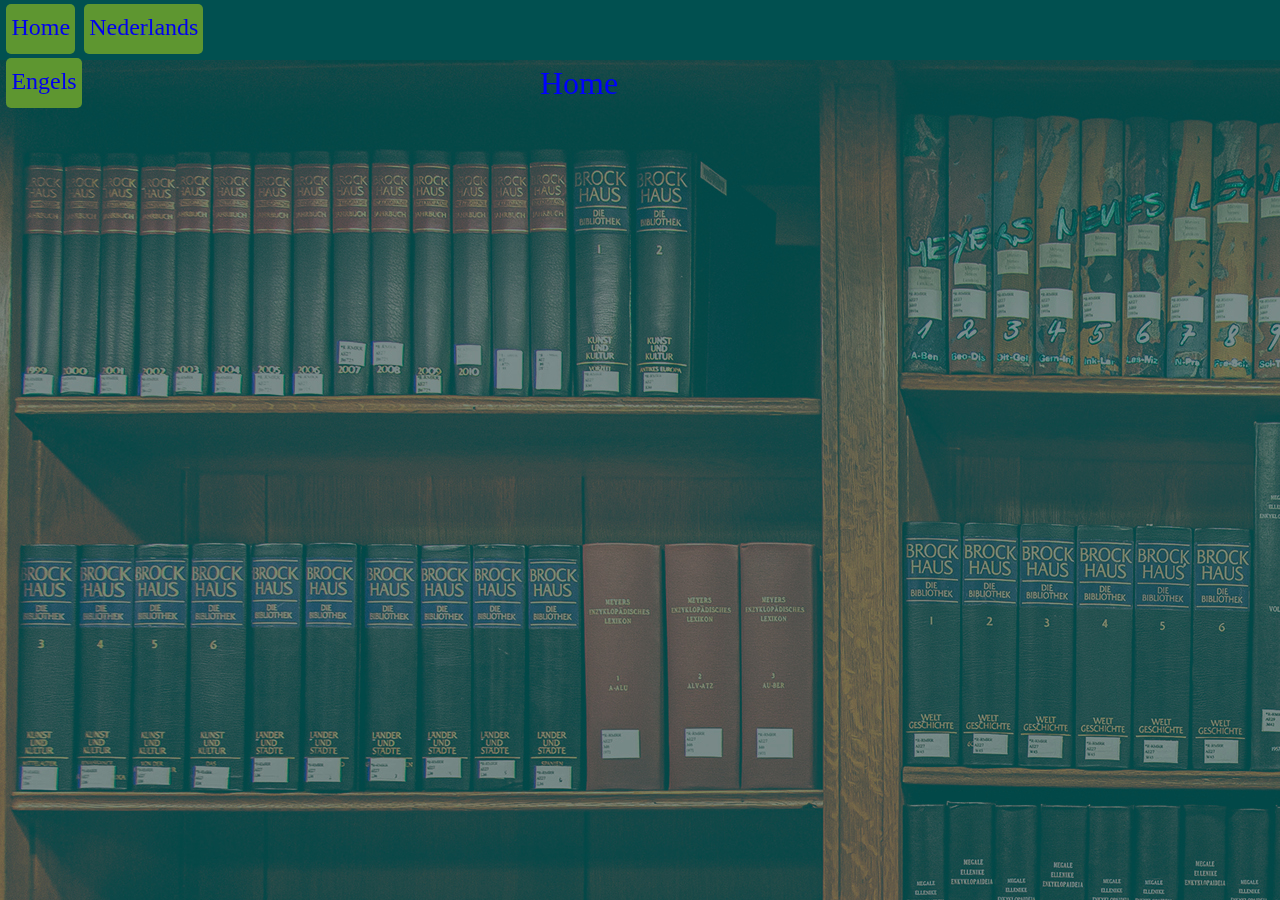
<file: index.html>
<!DOCTYPE html>
<html>
    <head>
        <title>Richard Peters</title>
        <link rel="stylesheet" href="stylesheet.css">
    </head>
    <body>
        <div id='header'>
            <div id='leftcontainer'>
            <a href='/' class='linkbutton'><div id='home' class='headerbutton'>Home</div></a>
            <a href='nederlands' class='linkbutton'><div id='nederlands' class='headerbutton'>Nederlands</div></a>
            <a href='engels' class='linkbutton'><div id='engels' class='headerbutton'>Engels</div></a>
            </div>

            <div id='title'>Home</div>
        </div>
    </body>
</html>
</file>
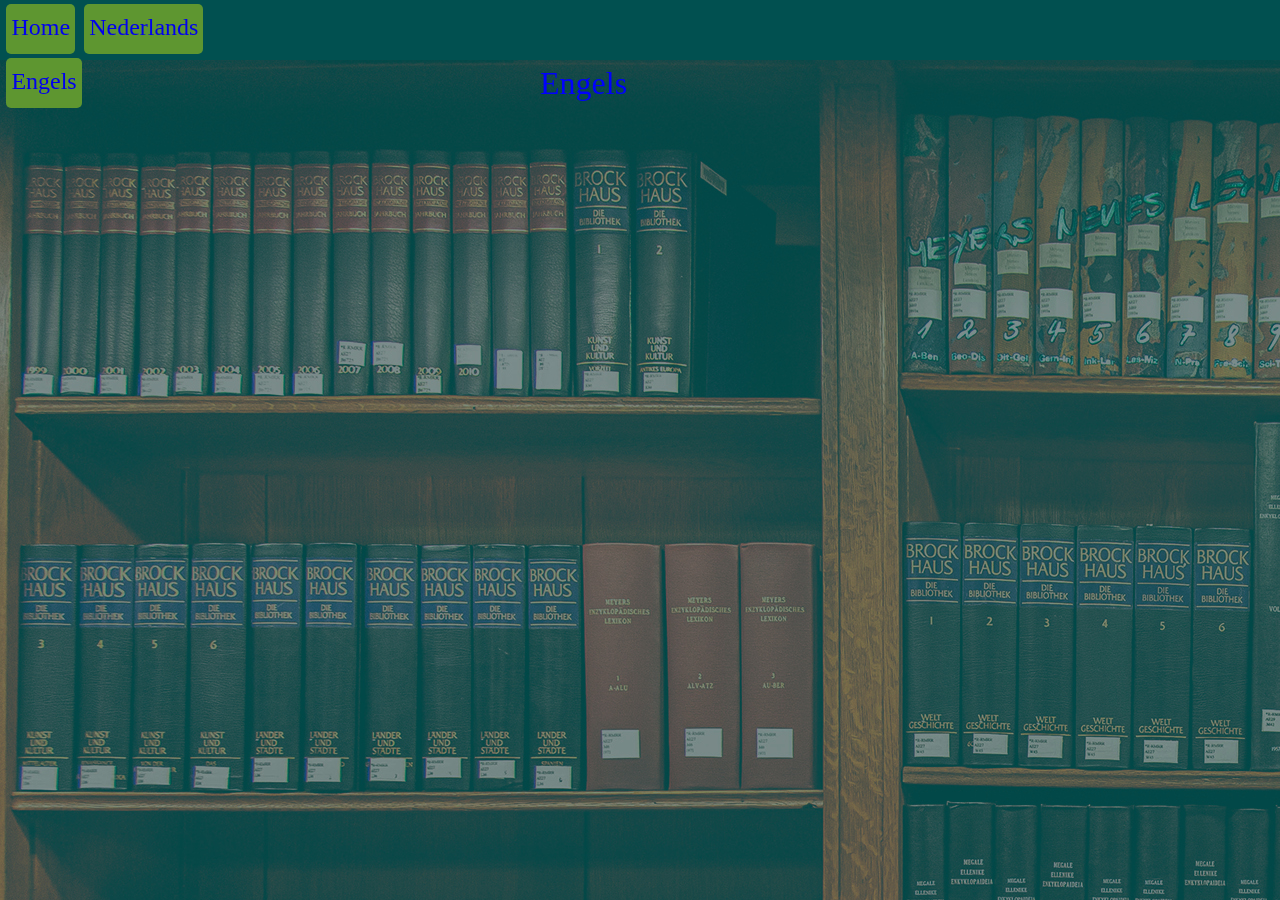
<file: engels.html>
<!DOCTYPE html>
<html>
    <head>
        <title>Richard Peters</title>
        <link rel="stylesheet" href="/stylesheet.css">
    </head>
    <body>
        <div id='header'>
            <div id='leftcontainer'>
            <a href='/' class='linkbutton'><div id='home' class='headerbutton'>Home</div></a>
            <a href='/nederlands/' class='linkbutton'><div id='nederlands' class='headerbutton'>Nederlands</div></a>
            <a href='/engels/' class='linkbutton'><div id='engels' class='headerbutton'>Engels</div></a>
            </div>

            <div id='title'>Engels</div>
        </div>
    </body>
</html>
</file>
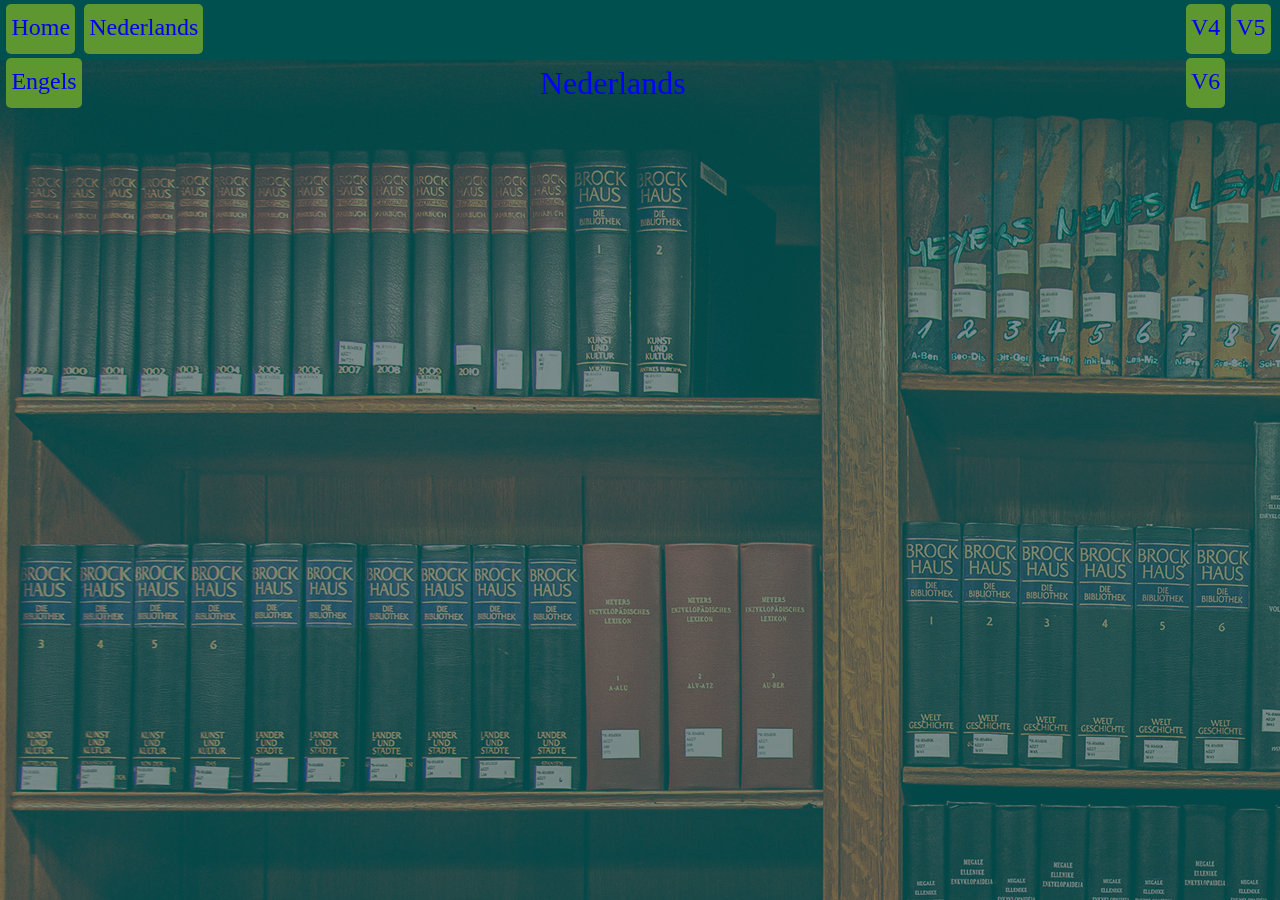
<file: nederlands.html>
<!DOCTYPE html>
<html>
    <head>
        <title>Richard Peters</title>
        <link rel="stylesheet" href="/stylesheet.css">
    </head>
    <body>
        <div id='header'>
            <div id='leftcontainer'>
            <a href='/' class='linkbutton'><div id='home' class='headerbutton'>Home</div></a>
            <a href='/nederlands/' class='linkbutton'><div id='nederlands' class='headerbutton'>Nederlands</div></a>
            <a href='/engels/' class='linkbutton'><div id='engels' class='headerbutton'>Engels</div></a>
            </div>

            <div id='rightcontainer'>
            <a href='/nederlands/v4/' class='linkbutton'><div id='v4' class='headerbutton' class='v'>V4</div></a>
            <a href='/nederlands/v5/' class='linkbutton'><div id='v5' class='headerbutton' class='v'>V5</div></a>
            <a href='/nederlands/v6/' class='linkbutton'><div id='v6' class='headerbutton' class='v'>V6</div></a>
            </div>

            <div id='title'>Nederlands</div>
        </div>
    </body>
</html>
</file>
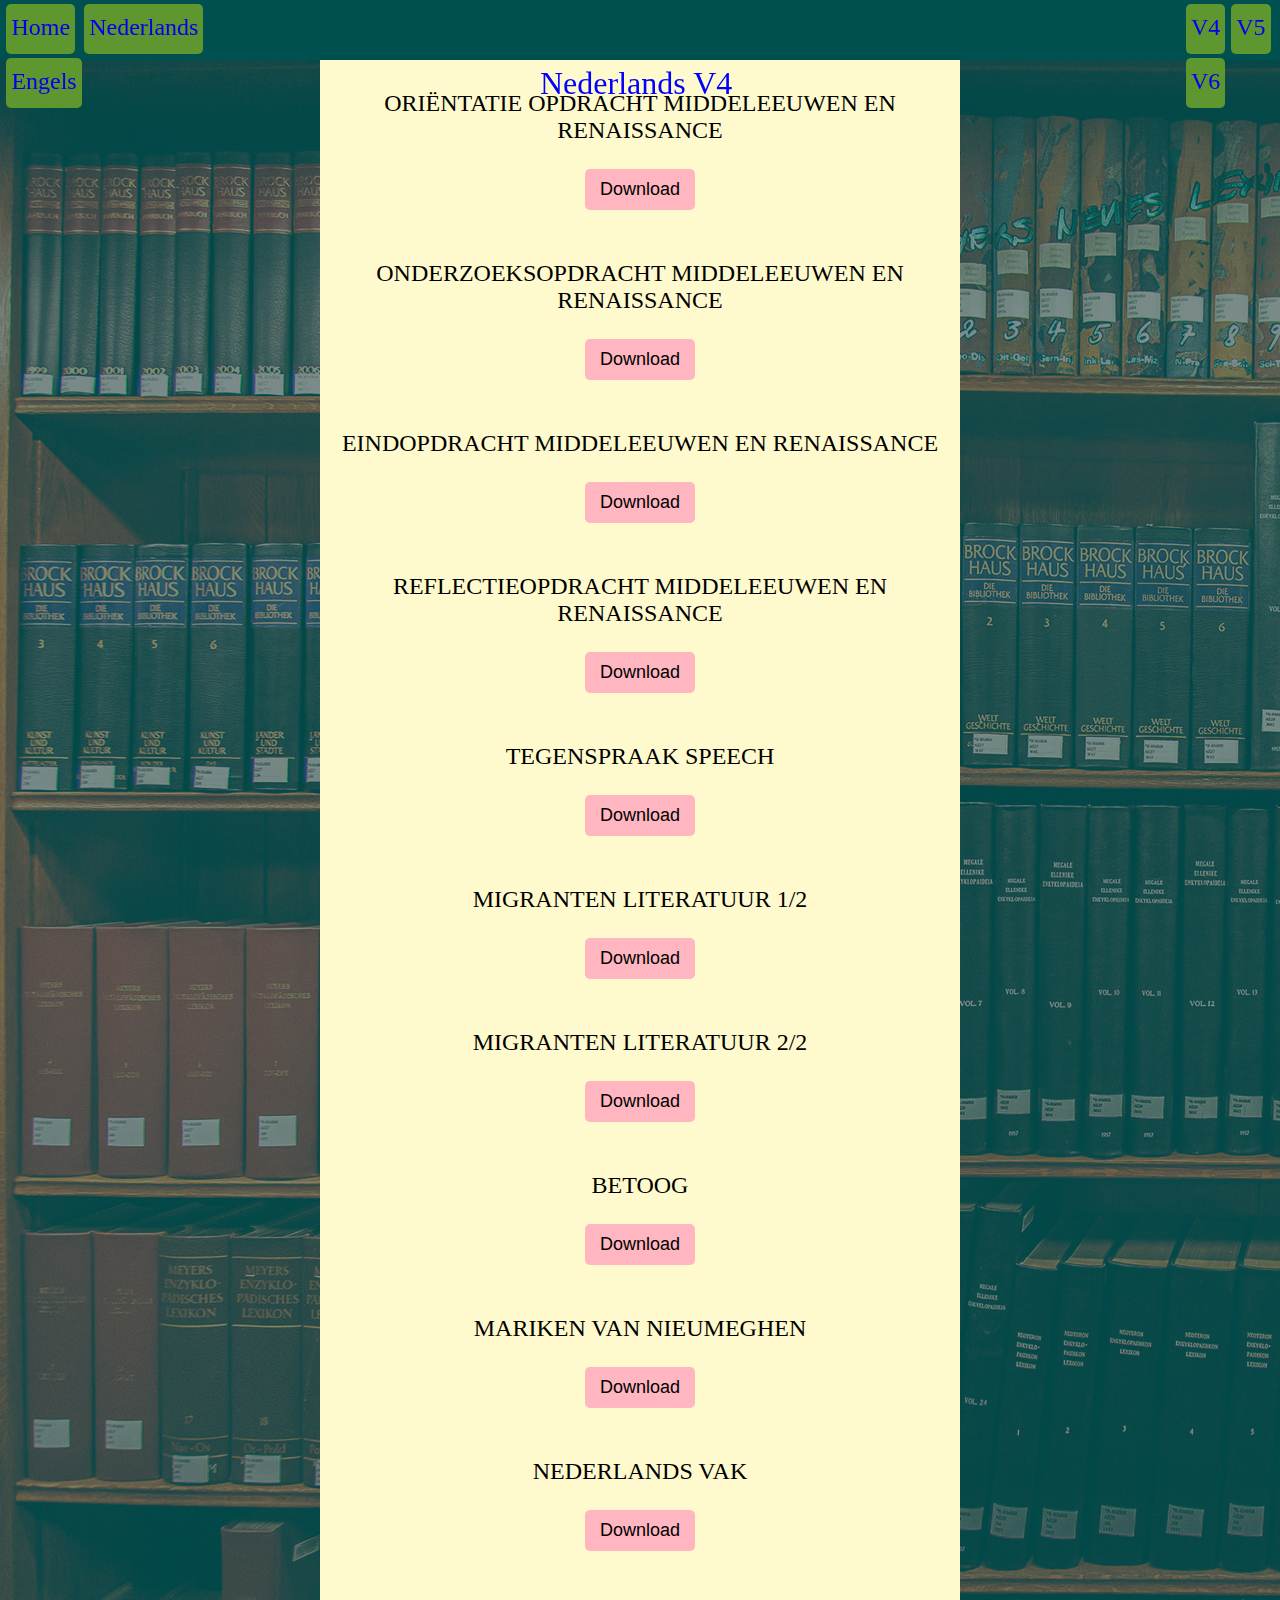
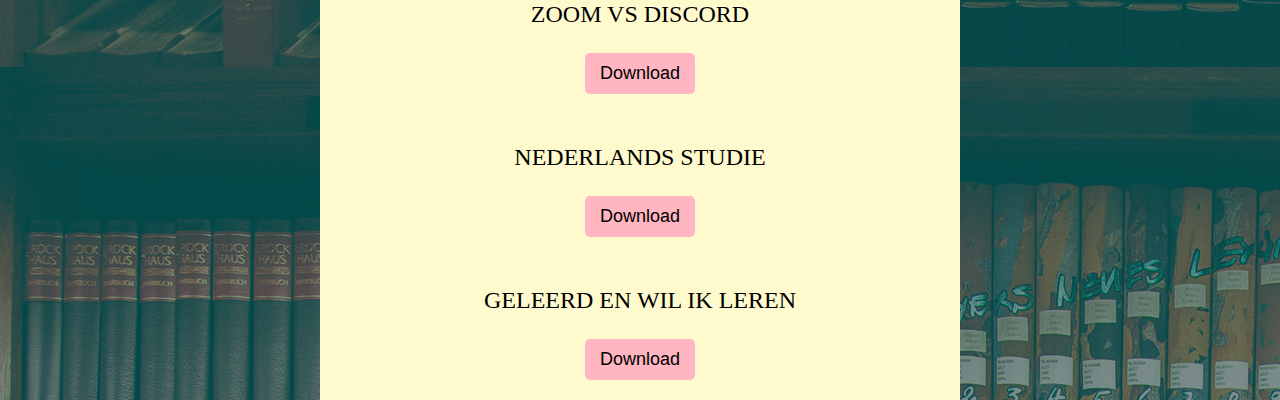
<file: nederlands/v4.html>
<!DOCTYPE html>
<html>
    <head>
        <title>Richard Peters</title>
        <link rel="stylesheet" href="/stylesheet.css">
    </head>
    <body>
        <div id='header'>
            <div id='leftcontainer'>
            <a href='/' class='linkbutton'><div id='home' class='headerbutton'>Home</div></a>
            <a href='/nederlands' class='linkbutton'><div id='nederlands' class='headerbutton'>Nederlands</div></a>
            <a href='/engels' class='linkbutton'><div id='engels' class='headerbutton'>Engels</div></a>
            </div>
    
            <div id='rightcontainer'>
            <a href='/nederlands/v4' class='linkbutton'><div id='v4' class='headerbutton' class='v'>V4</div></a>
            <a href='/nederlands/v5' class='linkbutton'><div id='v5' class='headerbutton' class='v'>V5</div></a>
            <a href='/nederlands/v6' class='linkbutton'><div id='v6' class='headerbutton' class='v'>V6</div></a>
            </div>

            <div id='title'>Nederlands V4</div>
        </div>

        <div id='maincontainer'>
        <div id='orientalise' class='block'>ORIËNTATIE OPDRACHT MIDDELEEUWEN EN RENAISSANCE <br>
        <button class='blockbutton' type="submit" onclick="window.open('/nederlands/v4/OrientatieV4.pdf')">Download</button></div>
        <div id='onderzoek' class='block'>ONDERZOEKSOPDRACHT MIDDELEEUWEN EN RENAISSANCE <br>
        <button class='blockbutton' type="submit" onclick="window.open('/nederlands/v4/TragediesRenaissanceV4.pdf')">Download</button></div>
        <div id='eindopdracht' class='block'>EINDOPDRACHT MIDDELEEUWEN EN RENAISSANCE <br>
        <button class='blockbutton' type="submit" onclick="window.open('/nederlands/v4/EindopdrachtRenaissanceV4.pdf')">Download</button></div>
        <div id='reflectie' class='block'>REFLECTIEOPDRACHT MIDDELEEUWEN EN RENAISSANCE <br>
        <button class='blockbutton' type="submit" onclick="window.open('/nederlands/v4/ReflectieRenaissanceV4.pdf')">Download</button></div>
        <div id='tegenspraak' class='block'>TEGENSPRAAK SPEECH <br>
        <button class='blockbutton' type="submit" onclick="window.open('/nederlands/v4/TegenspraakV4.docx')">Download</button></div>
        <div id='migranten1' class='block'>MIGRANTEN LITERATUUR 1/2 <br>
        <button class='blockbutton' type="submit" onclick="window.open('/nederlands/v4/MigrantenVergelijking1V4.docx')">Download</button></div>
        <div id='migranten2' class='block'>MIGRANTEN LITERATUUR 2/2 <br>
        <button class='blockbutton' type="submit" onclick="window.open('/nederlands/v4/MigrantenVergelijking2V4.docx')">Download</button></div>
        <div id='betoog' class='block'>BETOOG <br>
        <button class='blockbutton' type="submit" onclick="window.open('/nederlands/v4/BetoogV4.pdf')">Download</button></div>
        <div id='mariken' class='block'>MARIKEN VAN NIEUMEGHEN <br>
        <button class='blockbutton' type="submit" onclick="window.open('/nederlands/v4/MarikenV4.pdf')">Download</button></div>
        <div id='nederlandsvak' class='block'>NEDERLANDS VAK <br>
        <button class='blockbutton' type="submit" onclick="window.open('/nederlands/v4/VakV4.pdf')">Download</button></div>
        <div id='zoomvsdiscord' class='block'>ZOOM VS DISCORD <br>
        <button class='blockbutton' type="submit" onclick="window.open('/nederlands/v4/ZoomVSDiscordV4.pdf')">Download</button></div>
        <div id='nederlandsstudie' class='block'>NEDERLANDS STUDIE <br>
        <button class='blockbutton' type="submit" onclick="window.open('/nederlands/v4/StudieNederlandsV4.docx')">Download</button></div>
        <div id='geleerd' class='block'>GELEERD EN WIL IK LEREN <br>
        <button class='blockbutton' type="submit" onclick="window.open('/nederlands/v4/GeleerdEnWilLerenV4.docx')">Download</button></div>
        </div>
    </body>
</html>
</file>
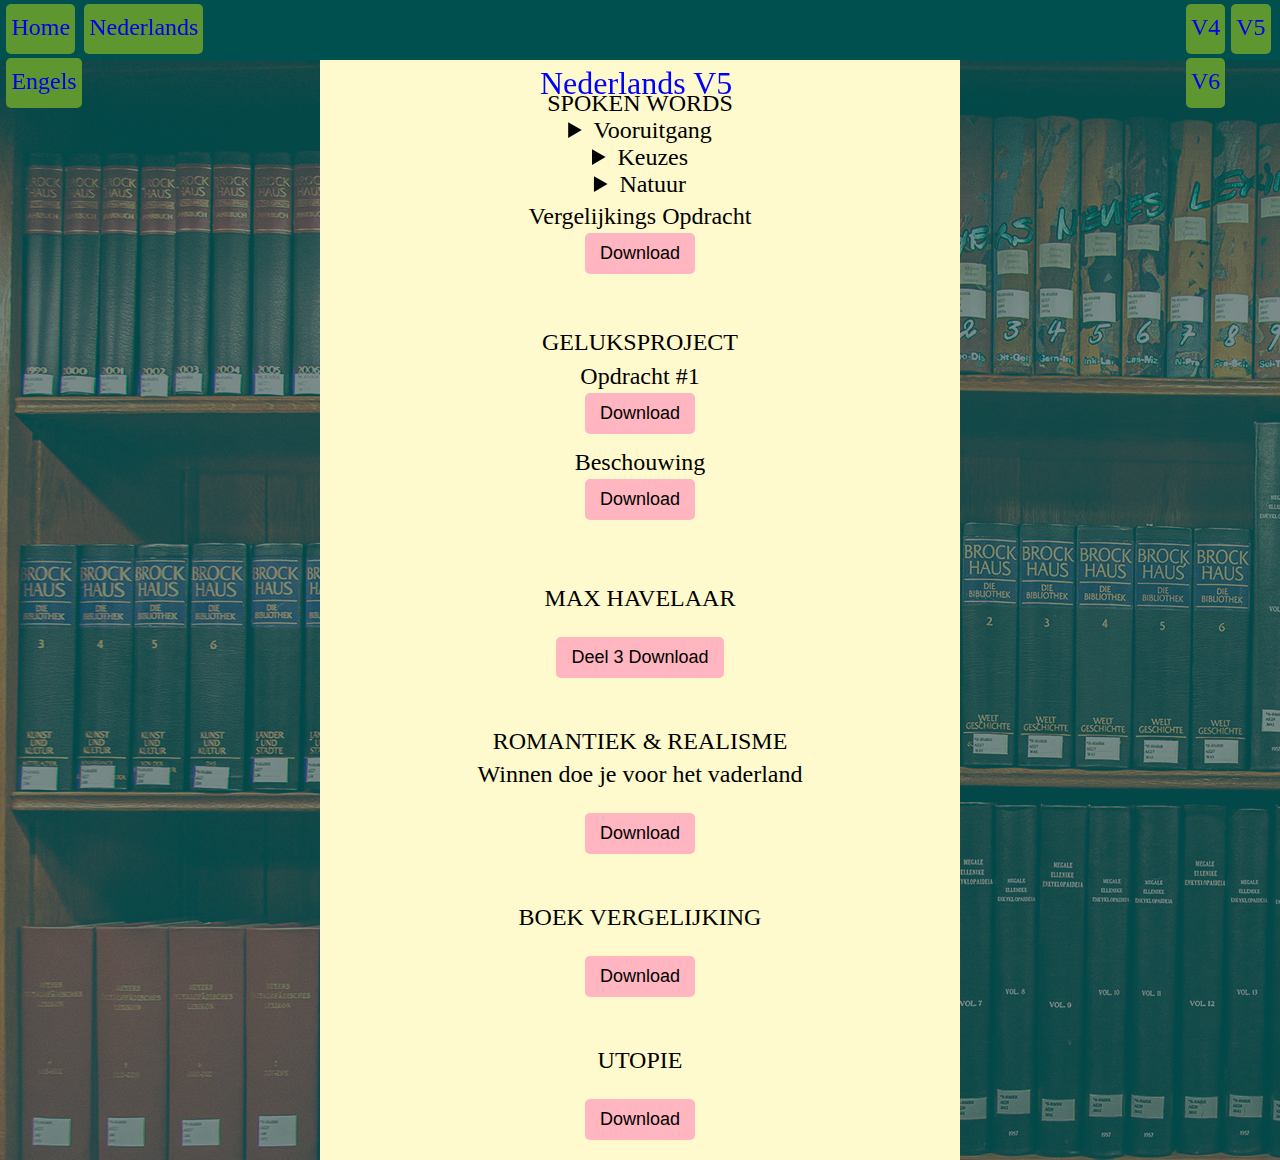
<file: nederlands/v5.html>
<!DOCTYPE html>
<html>
    <head>
        <title>Richard Peters</title>
        <link rel="stylesheet" href="/stylesheet.css">
    </head>
    <body>
        <div id='header'>
            <div id='leftcontainer'>
            <a href='/' class='linkbutton'><div id='home' class='headerbutton'>Home</div></a>
            <a href='/nederlands' class='linkbutton'><div id='nederlands' class='headerbutton'>Nederlands</div></a>
            <a href='/engels' class='linkbutton'><div id='engels' class='headerbutton'>Engels</div></a>
            </div>
    
            <div id='rightcontainer'>
            <a href='/nederlands/v4' class='linkbutton'><div id='v4' class='headerbutton' class='v'>V4</div></a>
            <a href='/nederlands/v5' class='linkbutton'><div id='v5' class='headerbutton' class='v'>V5</div></a>
            <a href='/nederlands/v6' class='linkbutton'><div id='v6' class='headerbutton' class='v'>V6</div></a>
            </div>

            <div id='title'>Nederlands V5</div>
        </div>

        <div id='maincontainer'>

        <div id='spokenwords' class='block'>SPOKEN WORDS <br>
        <details class="details"><summary class="summary">Vooruitgang</summary>
        <p class="p"><iframe src=E:/440549/vooruitgang.txt class="dropdown1"></iframe></p></details>
        <details class="details"><summary class="summary">Keuzes</summary>
        <p class="p"><iframe src=E:/440549/keuzes.txt class="dropdown2"></iframe></p></details>
        <details class="details"><summary class="summary">Natuur</summary>
        <p class="p"><iframe src=E:/440549/natuur.txt class="dropdown3"></iframe></p></details>
        <div class="subblock">Vergelijkings Opdracht<br><button class='blockbutton' type="submit" onclick="window.open('/nederlands/v5/VergelijkingV5.pdf')" style='margin-top:3px'>Download</button></div></div>

        <div id='geluksproject' class='block'>GELUKSPROJECT <br>
        <div class="subblock" style='margin-top:7px'>Opdracht #1<br><button class='blockbutton' type="submit" onclick="window.open('/nederlands/v5/GelukV5.docx')" style='margin-bottom: 10px; margin-top:3px'>Download</button></div>
        <div class="subblock">Beschouwing<br><button class='blockbutton' type="submit" onclick="window.open('/nederlands/v5/BeschouwingV5.pdf')" style='margin-bottom: 10px; margin-top:3px'>Download</button></div></div>
        
        <div id='max' class='block'>MAX HAVELAAR <br>
        <button class='blockbutton' type="submit" onclick="window.open('/nederlands/v5/MaxHavelaarV5.pdf')">Deel 3 Download</button></div>

        <div id='romantiek' class='block'>ROMANTIEK & REALISME <br>
        <p class="p" style='margin-top:6px'>Winnen doe je voor het vaderland <br></p>
        <button class='blockbutton' type="submit" onclick="window.open('/nederlands/v5/WinnenVoorVaderlandV5.pptx')">Download</button></div>
        
        <div id='boekvergelijking' class='block'>BOEK VERGELIJKING <br>
        <button class='blockbutton' type="submit" onclick="window.open('/nederlands/v5/VergelijkingsOpdrachtV5.pdf')">Download</button></div>

        <div id='boekvergelijking' class='block'>UTOPIE <br>
        <button class='blockbutton' type="submit" onclick="window.open('/nederlands/v5/UtopieV5.pdf')">Download</button></div>

        </div>
    </body>
</html>
</file>
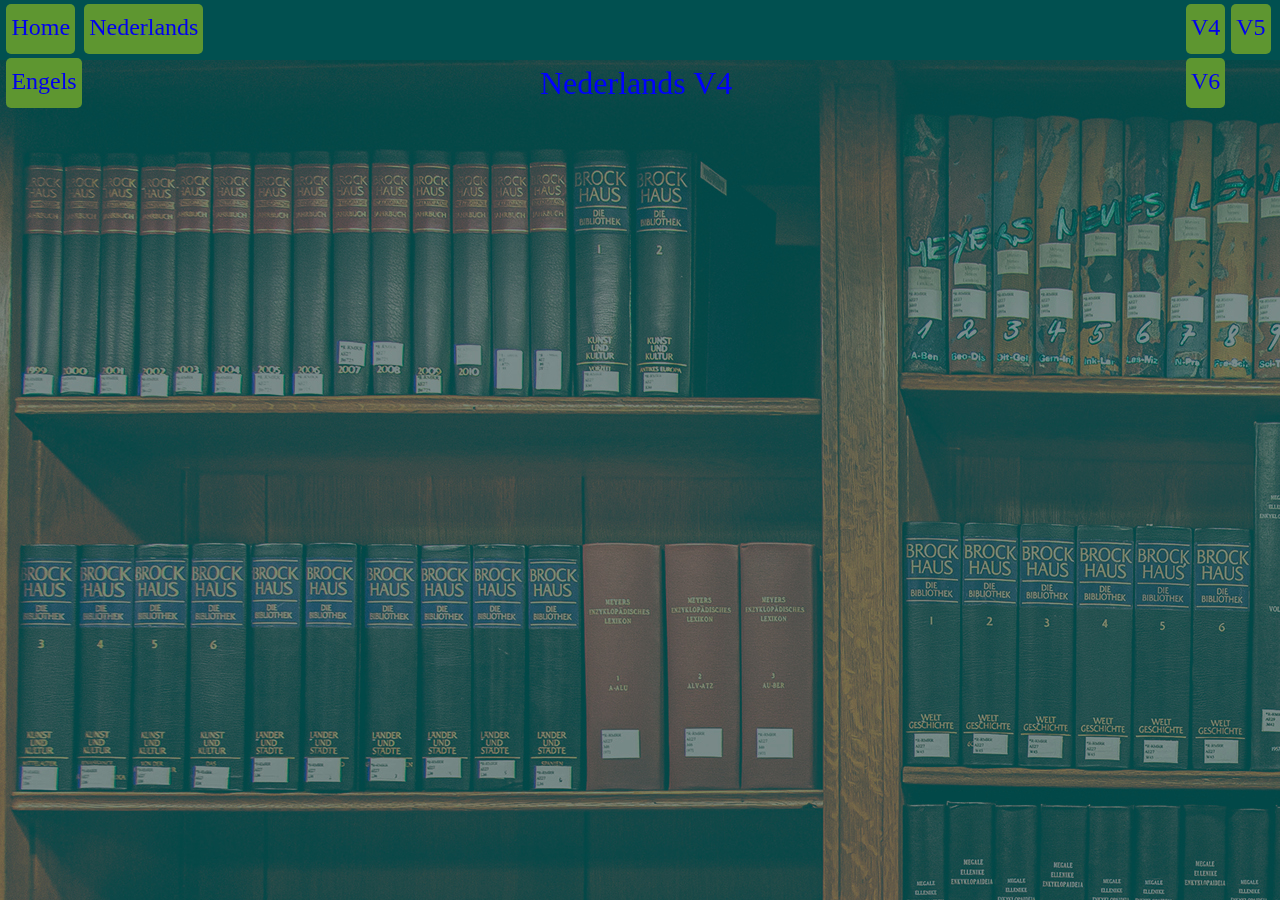
<file: nederlands/v6.html>
<!DOCTYPE html>
<html>
    <head>
        <title>Richard Peters</title>
        <link rel="stylesheet" href="/stylesheet.css">
    </head>
    <body>
        <div id='header'>
            <div id='leftcontainer'>
            <a href='/' class='linkbutton'><div id='home' class='headerbutton'>Home</div></a>
            <a href='/nederlands' class='linkbutton'><div id='nederlands' class='headerbutton'>Nederlands</div></a>
            <a href='/engels' class='linkbutton'><div id='engels' class='headerbutton'>Engels</div></a>
            </div>
    
            <div id='rightcontainer'>
            <a href='/nederlands/v4' class='linkbutton'><div id='v4' class='headerbutton' class='v'>V4</div></a>
            <a href='/nederlands/v5' class='linkbutton'><div id='v5' class='headerbutton' class='v'>V5</div></a>
            <a href='/nederlands/v6' class='linkbutton'><div id='v6' class='headerbutton' class='v'>V6</div></a>
            </div>

            <div id='title'>Nederlands V4</div>
        </div>
    </body>
</html>
</file>
<file: stylesheet.css>
*{
background-image:url('background2.jpg');
margin:0px 0px 0px 0px;
}

#header{
position: fixed;
z-index: 1;
background-image:None;
width:100%;
height:60px;
background-color:rgb(1, 80, 80);
color:blue;
}

#title{
background-image: None;
display:block;
font-size: xx-large;
width:200px;
margin:auto;
margin-top:-43px;
}

#leftcontainer{
display:inline-block;
background-image: None;
width: 20%;
margin-left:0.1%;
}

#rightcontainer{
background-image: None;
float: right;
width: 7.5%;
}

#maincontainer{
background-image: None;
width: 50%;
height: 1000px;
background-color: rgb(60, 128, 128);
margin: auto;
padding-top: 60px;
}

.dropdown1{
background-image: None;
background-color: lemonchiffon;
height:500px;
width: 60%;
}

.dropdown2{
background-image: None;
background-color: lemonchiffon;
height:400px;
width: 60%;
}

.dropdown3{
background-image: None;
background-color: lemonchiffon;
height:300px;
width: 60%;
}

.subblock{
background-image: None;
background-color: lemonchiffon;
margin:5px
}

.details{
background-image: None;
background-color: lemonchiffon;
}

.summary{
background-image: None;
background-color: lemonchiffon;
}

.p{
background-image: None;
background-color: lemonchiffon;
}

.block{
background-image: None;
background-color: lemonchiffon;
font-size: x-large;
padding-top: 30px;
padding-bottom: 20px;
text-align: center;
}

.blockbutton{
background-image: None;
background-color:lightpink;
border: none;
border-radius: 5px;
font-size: large;
padding-top: 10px;
padding-bottom: 10px;
padding-left: 15px;
padding-right: 15px;
margin-top: 25px;
}

.blockbutton:hover{
background-color: rgb(206, 147, 156)
}

.headerbutton{
display:inline-block;
font-size: x-large;
background-image: None;
background-color: rgb(94, 150, 48);
height: 40px;
width: fit-content;
padding-left: 5px;
padding-right: 5px;
padding-top: 10px;
margin-left: 2%;
margin-top: 4px;
border-radius: 5px;
}

.v{
display:block;
float:right;
}

.linkbutton{
background-image:None;
}

.linkbutton:visited{
color:inherit;
}

.headerbutton:hover{
background-color: rgb(75, 119, 38);
}
</file>
